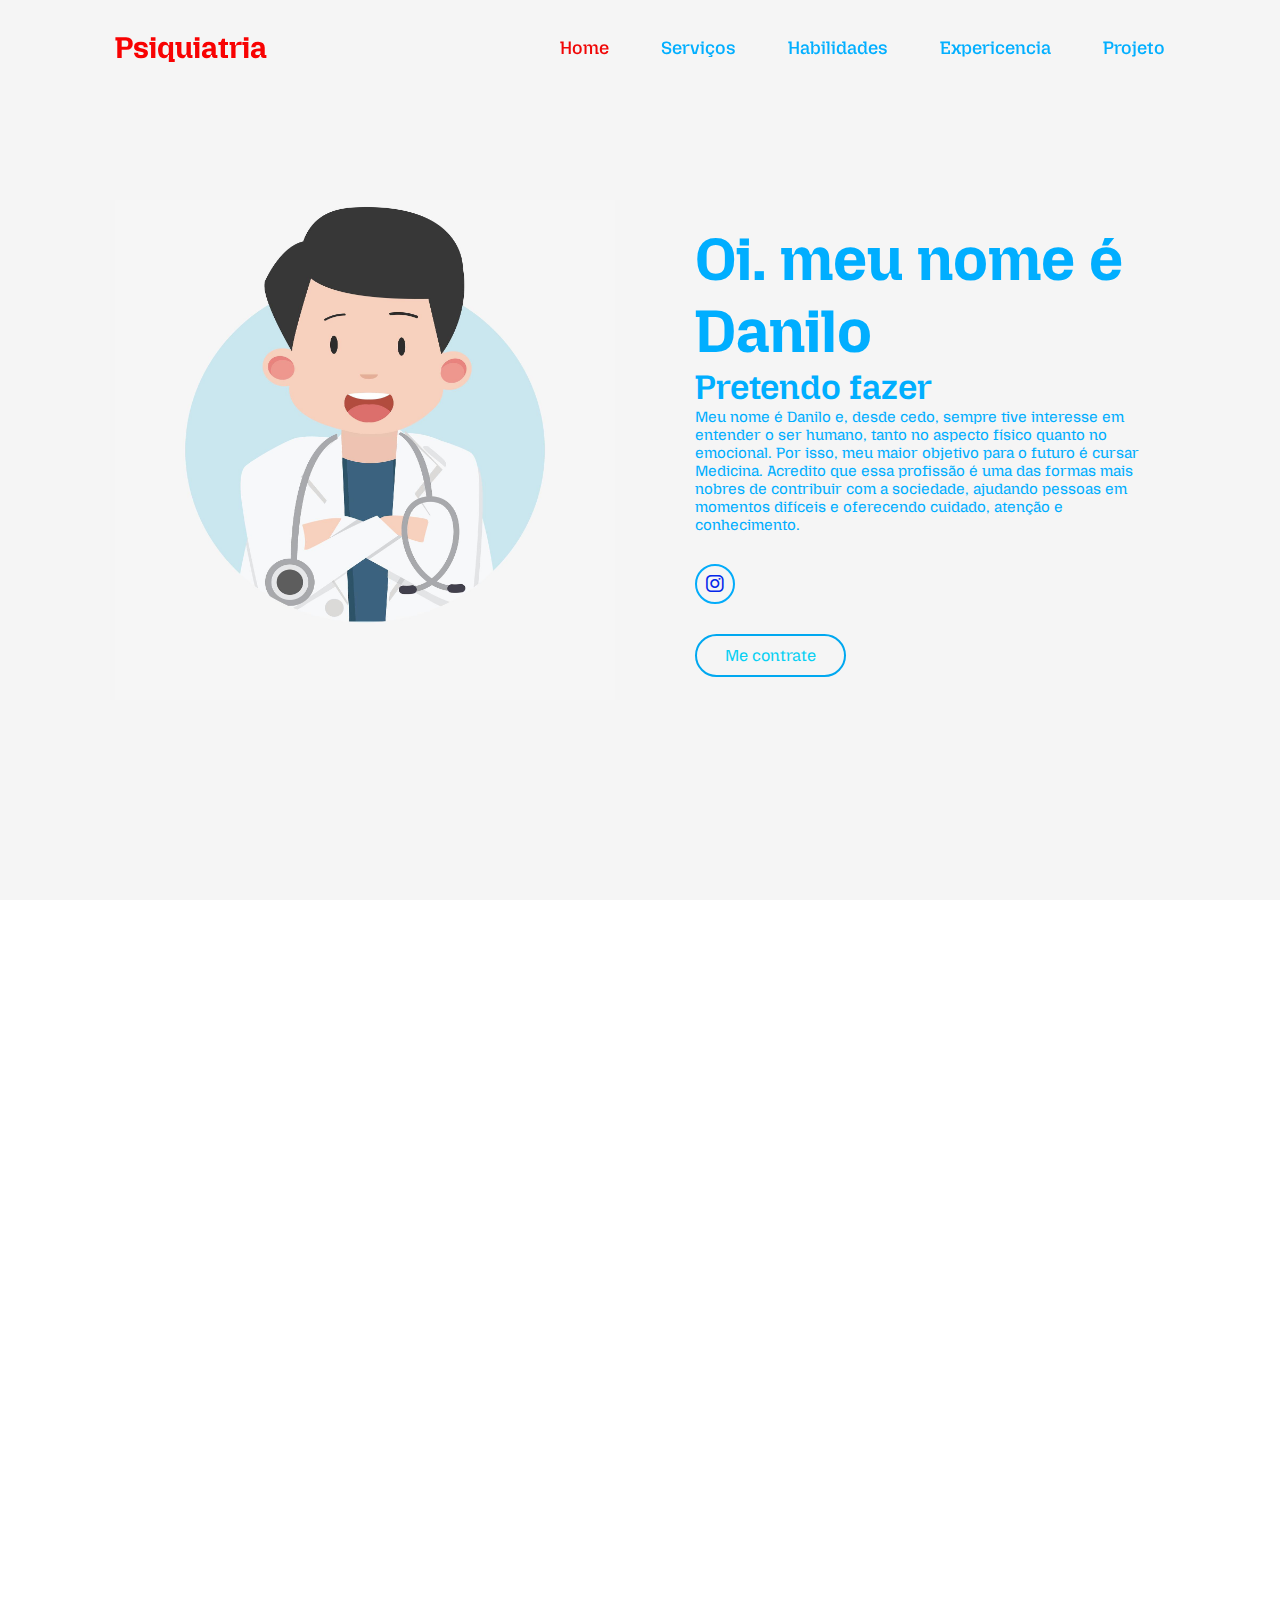
<file: index.html>
<html lang="pt-br">
<head>
    <meta charset="UTF-8">
    <meta name="viewport" content="width=device-width, initial-scale=1.0">
    <title>Portifólio</title>
    <meta name="description" content="Esse é um site de portifólio estudantil">
    <meta name="keywords" content="aluno, tecnologia">
    <meta nome="author" content="Danilo Ibiapina">
    <link rel="stylesheet" href="css/estilo.css">
    <link rel="stylesheet" href="https://cdnjs.cloudflare.com/ajax/libs/font-awesome/6.5.2/css/all.min.css">
</head>
<body>
    <header>
        <a href="#" class="logo">Psiquiatria</a>
        <input type="checkbox" id="menu-toggle" class="menu-toggle">
        <label for="menu-toggle" class="menu-icon">
            <span></span>
            <span></span>
            <span></span>
        </label>
        
        <nav>
            <a href="index.html" class="active">Home</a>
            <a href="serviços.html">Serviços</a>
            <a href="habilidades.html">Habilidades</a>
            
            <a href="experiencia.html">Expericencia</a>
            <a href="Projeto.html">Projeto</a>
        </nav>
    </header>
    <section class="home">
        <div class="home-img">
            <img src="img/doctor-medical-cartoon-design-vector.jpg"alt="um viltromita" class="mark">
        </div>
        <div class="home-content">
            <h1>Oi. meu nome é <span>Danilo</span></h1>
            <h3 class="typing-text">Pretendo fazer<span></span></h3>
            <p>Meu nome é Danilo e, desde cedo, sempre tive interesse em entender o ser humano, tanto no aspecto físico quanto no emocional. Por isso, meu maior objetivo para o futuro é cursar Medicina. Acredito que essa profissão é uma das formas mais nobres de contribuir com a sociedade, ajudando pessoas em momentos difíceis e oferecendo cuidado, atenção e conhecimento.</p> 
            <div class="social-icons">
                <a href="https://www.instagram.com/medicospopulares/"><i class="fa-brands fa-instagram"></i> </a>
            </div>
            <a href="https://br.linkedin.com/" class="btn">Me contrate</a>
        </div>
    </section>
    <section id="serviços" class="blocos">
    </section>
</body>
</html>
</file>
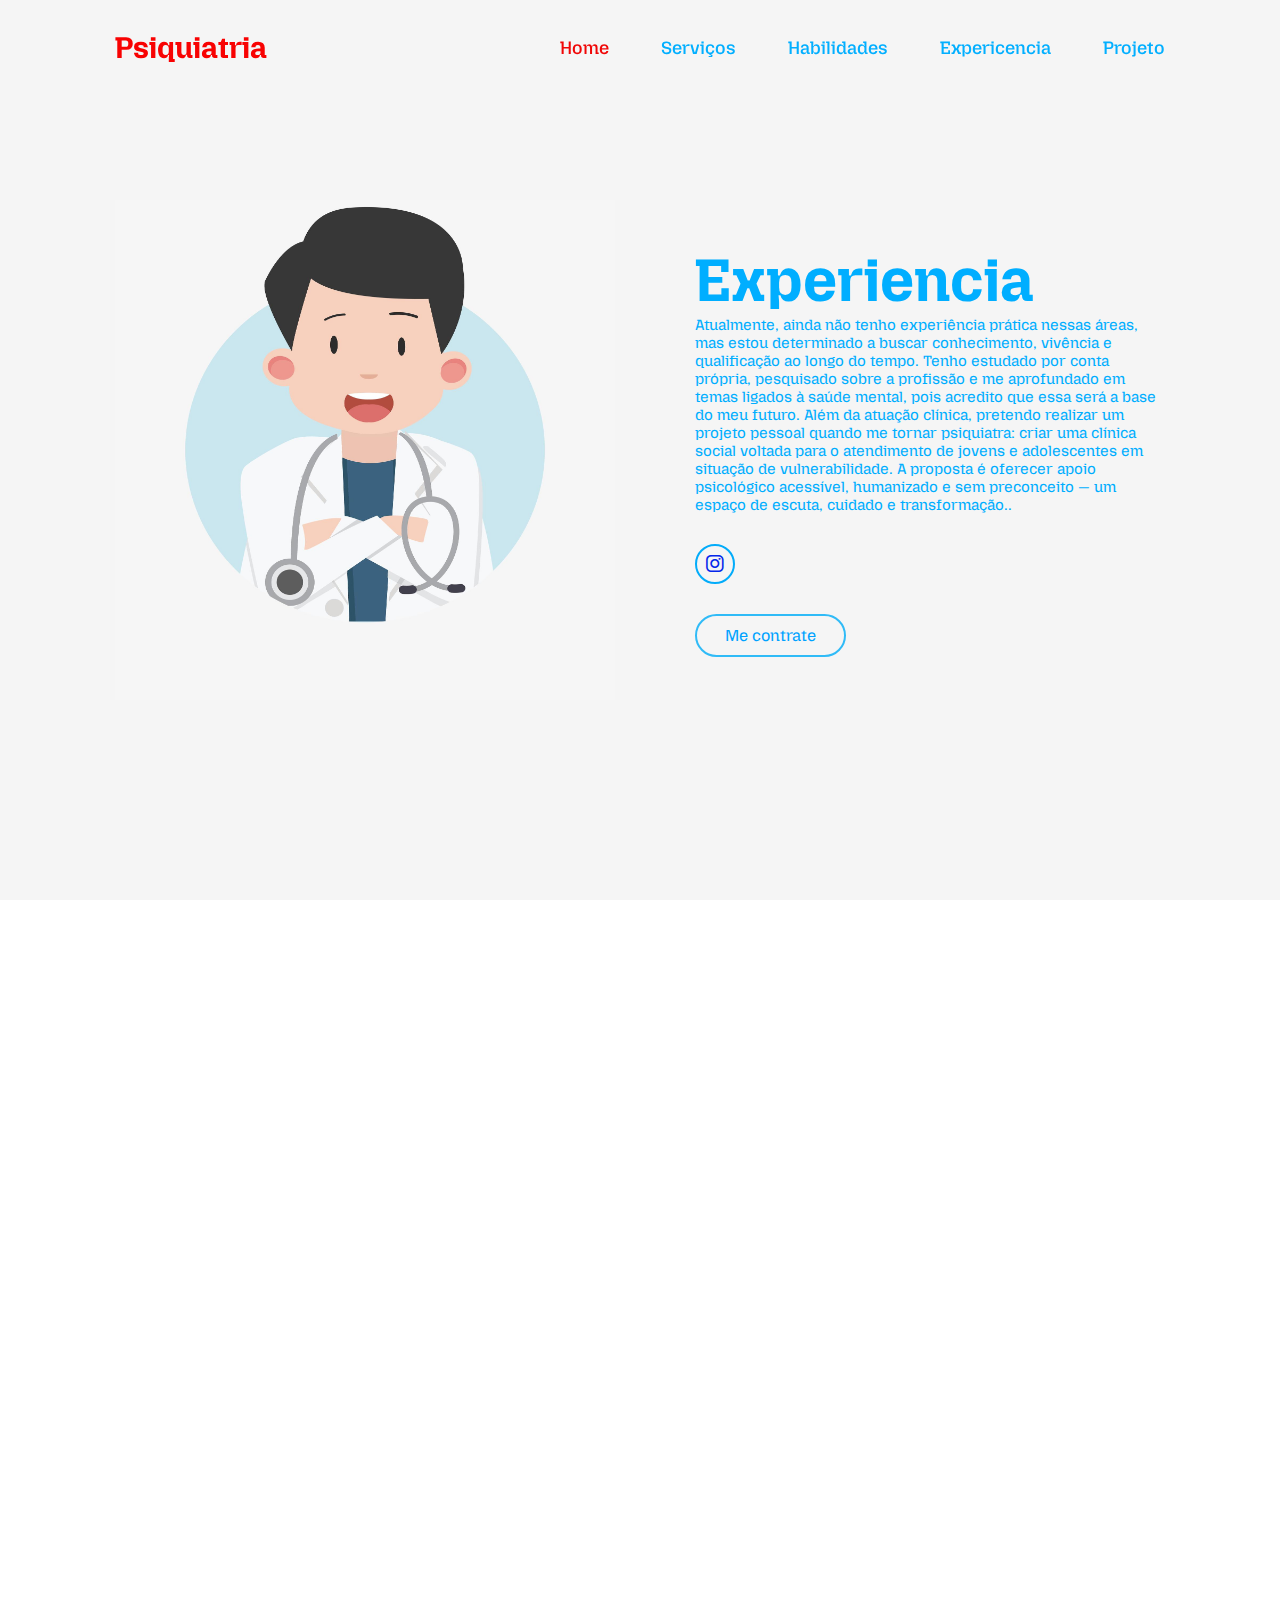
<file: experiencia.html>
<html lang="pt-br">
<head>
    <meta charset="UTF-8">
    <meta name="viewport" content="width=device-width, initial-scale=1.0">
    <title>Portifólio</title>
    <meta name="description" content="Esse é um site de portifólio estudantil">
    <meta name="keywords" content="aluno, tecnologia">
    <meta nome="author" content="Danilo Ibiapina">
    <link rel="stylesheet" href="css/estilo5.css">
    <link rel="stylesheet" href="https://cdnjs.cloudflare.com/ajax/libs/font-awesome/6.5.2/css/all.min.css">
</head>
<body>
    <header>
        <a href="#" class="logo">Psiquiatria</a>
        <input type="checkbox" id="menu-toggle" class="menu-toggle">
        <label for="menu-toggle" class="menu-icon">
            <span></span>
            <span></span>
            <span></span>
        </label>
        
        <nav>
            <a href="index.html" class="active">Home</a>
            <a href="serviços.html">Serviços</a>
            <a href="habilidades.html">Habilidades</a>
            
            <a href="experiencia.html">Expericencia</a>
            <a href="Projeto.html">Projeto</a>
        </nav>
    </header>
    <section class="home">
        <div class="home-img">
            <img src="img/doctor-medical-cartoon-design-vector.jpg"alt="um viltromita" class="mark">
        </div>
        <div class="home-content">
            <h1><span>Experiencia</span></h1>
            <h3 class="typing-text"><span></span></h3>
            <p>Atualmente, ainda não tenho experiência prática nessas áreas, mas estou determinado a buscar conhecimento, vivência e qualificação ao longo do tempo. Tenho estudado por conta própria, pesquisado sobre a profissão e me aprofundado em temas ligados à saúde mental, pois acredito que essa será a base do meu futuro.

Além da atuação clínica, pretendo realizar um projeto pessoal quando me tornar psiquiatra: criar uma clínica social voltada para o atendimento de jovens e adolescentes em situação de vulnerabilidade. A proposta é oferecer apoio psicológico acessível, humanizado e sem preconceito — um espaço de escuta, cuidado e transformação..</p> 
            <div class="social-icons">
                <a href="https://www.instagram.com/medicospopulares/"><i class="fa-brands fa-instagram"></i> </a>
            </div>
            <a href="https://br.linkedin.com/" class="btn">Me contrate</a>
        </div>
    </section>
    <section id="serviços" class="blocos">
    </section>
</body>
</html>
</file>
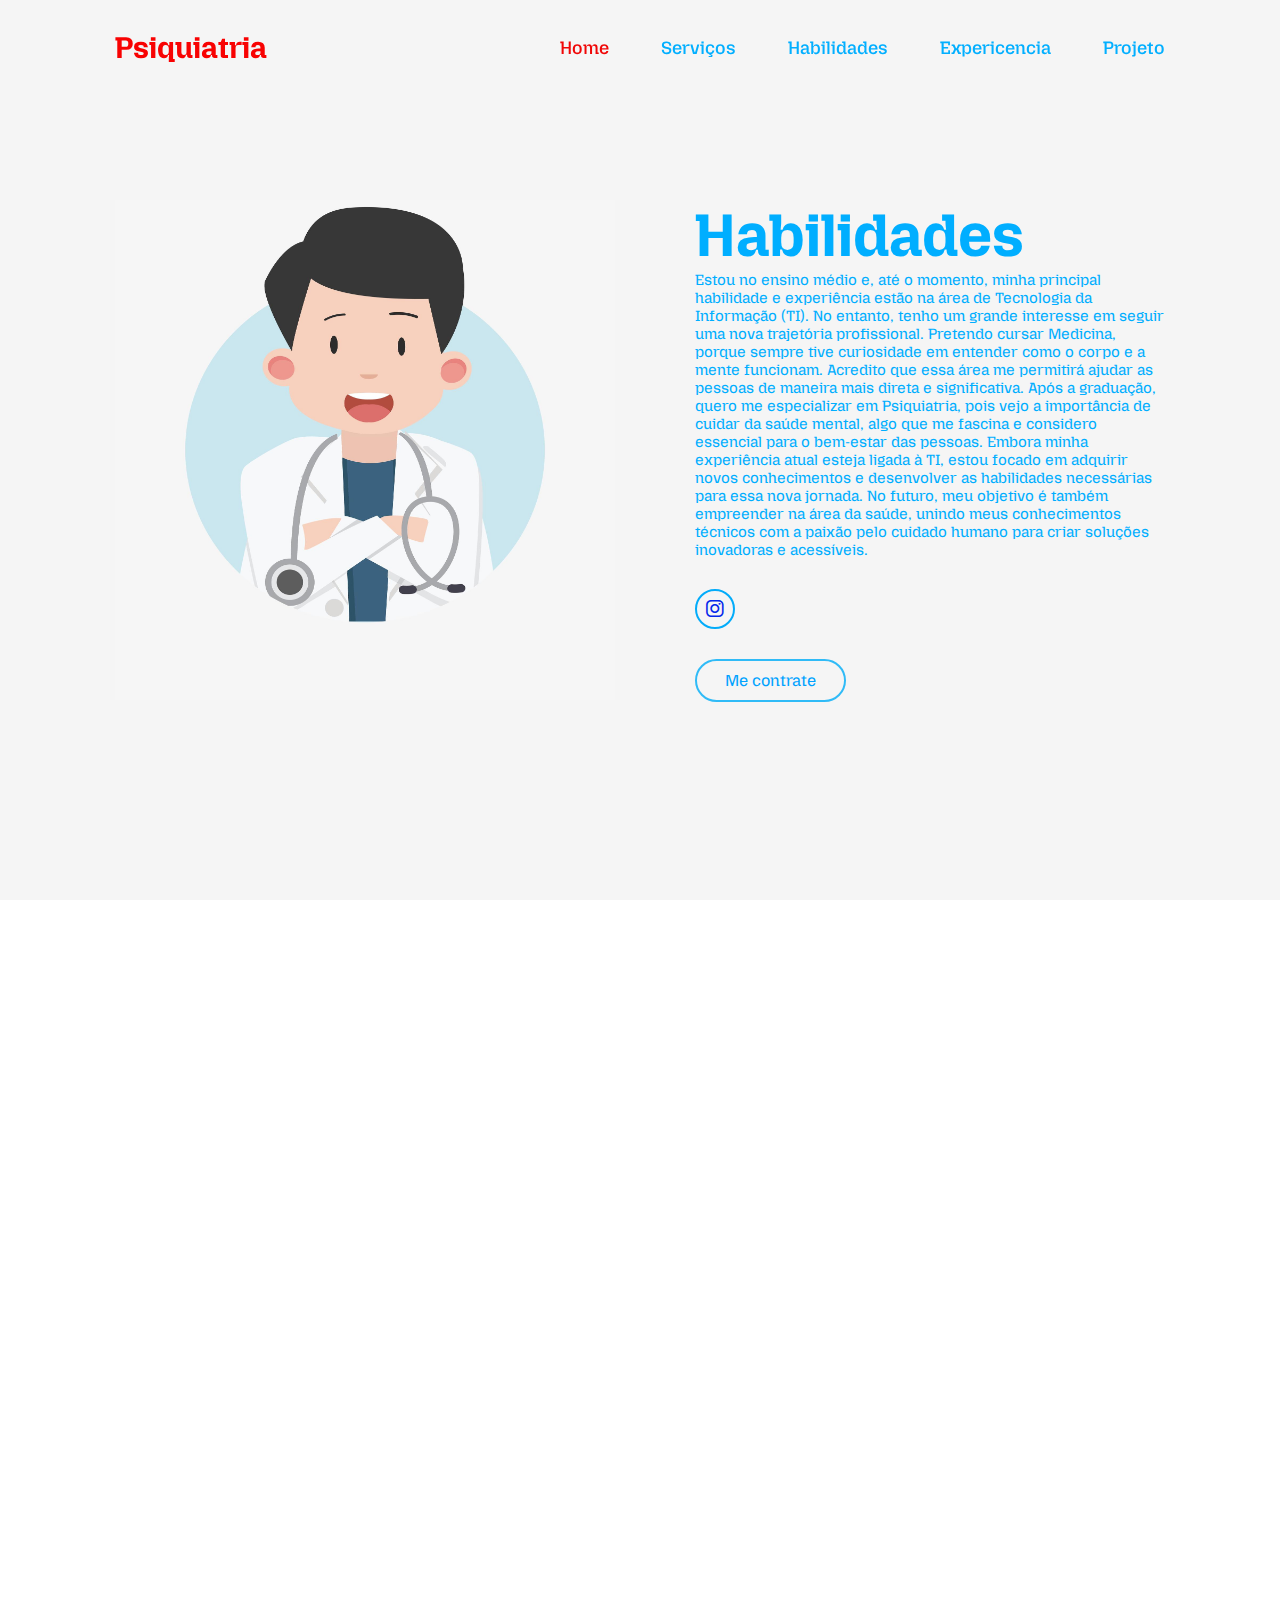
<file: habilidades.html>
<html lang="pt-br">
<head>
    <meta charset="UTF-8">
    <meta name="viewport" content="width=device-width, initial-scale=1.0">
    <title>Portifólio</title>
    <meta name="description" content="Esse é um site de portifólio estudantil">
    <meta name="keywords" content="aluno, tecnologia">
    <meta nome="author" content="Danilo Ibiapina">
    <link rel="stylesheet" href="css/estilo3.css">
    <link rel="stylesheet" href="https://cdnjs.cloudflare.com/ajax/libs/font-awesome/6.5.2/css/all.min.css">
</head>
<body>
    <header>
        <a href="#" class="logo">Psiquiatria</a>
        <input type="checkbox" id="menu-toggle" class="menu-toggle">
        <label for="menu-toggle" class="menu-icon">
            <span></span>
            <span></span>
            <span></span>
        </label>
        
        <nav>
            <a href="index.html" class="active">Home</a>
            <a href="serviços.html">Serviços</a>
            <a href="habilidades.html">Habilidades</a>
            
            <a href="experiencia.html">Expericencia</a>
            <a href="Projeto.html">Projeto</a>
        </nav>
    </header>
    <section class="home">
        <div class="home-img">
            <img src="img/doctor-medical-cartoon-design-vector.jpg"alt="um viltromita" class="mark">
        </div>
        <div class="home-content">
            <h1><span>Habilidades</span></h1>
            <h3 class="typing-text"><span></span></h3>
            <p>Estou no ensino médio e, até o momento, minha principal habilidade e experiência estão na área de Tecnologia da Informação (TI). No entanto, tenho um grande interesse em seguir uma nova trajetória profissional.

Pretendo cursar Medicina, porque sempre tive curiosidade em entender como o corpo e a mente funcionam. Acredito que essa área me permitirá ajudar as pessoas de maneira mais direta e significativa.

Após a graduação, quero me especializar em Psiquiatria, pois vejo a importância de cuidar da saúde mental, algo que me fascina e considero essencial para o bem-estar das pessoas.

Embora minha experiência atual esteja ligada à TI, estou focado em adquirir novos conhecimentos e desenvolver as habilidades necessárias para essa nova jornada. No futuro, meu objetivo é também empreender na área da saúde, unindo meus conhecimentos técnicos com a paixão pelo cuidado humano para criar soluções inovadoras e acessíveis.<p> 
            <div class="social-icons">
                <a href="https://www.instagram.com/medicospopulares/"><i class="fa-brands fa-instagram"></i> </a>
            </div>
            <a href="https://br.linkedin.com/" class="btn">Me contrate</a>
        </div>
    </section>
    <section id="serviços" class="blocos">
    </section>
</body>
</html>
</file>
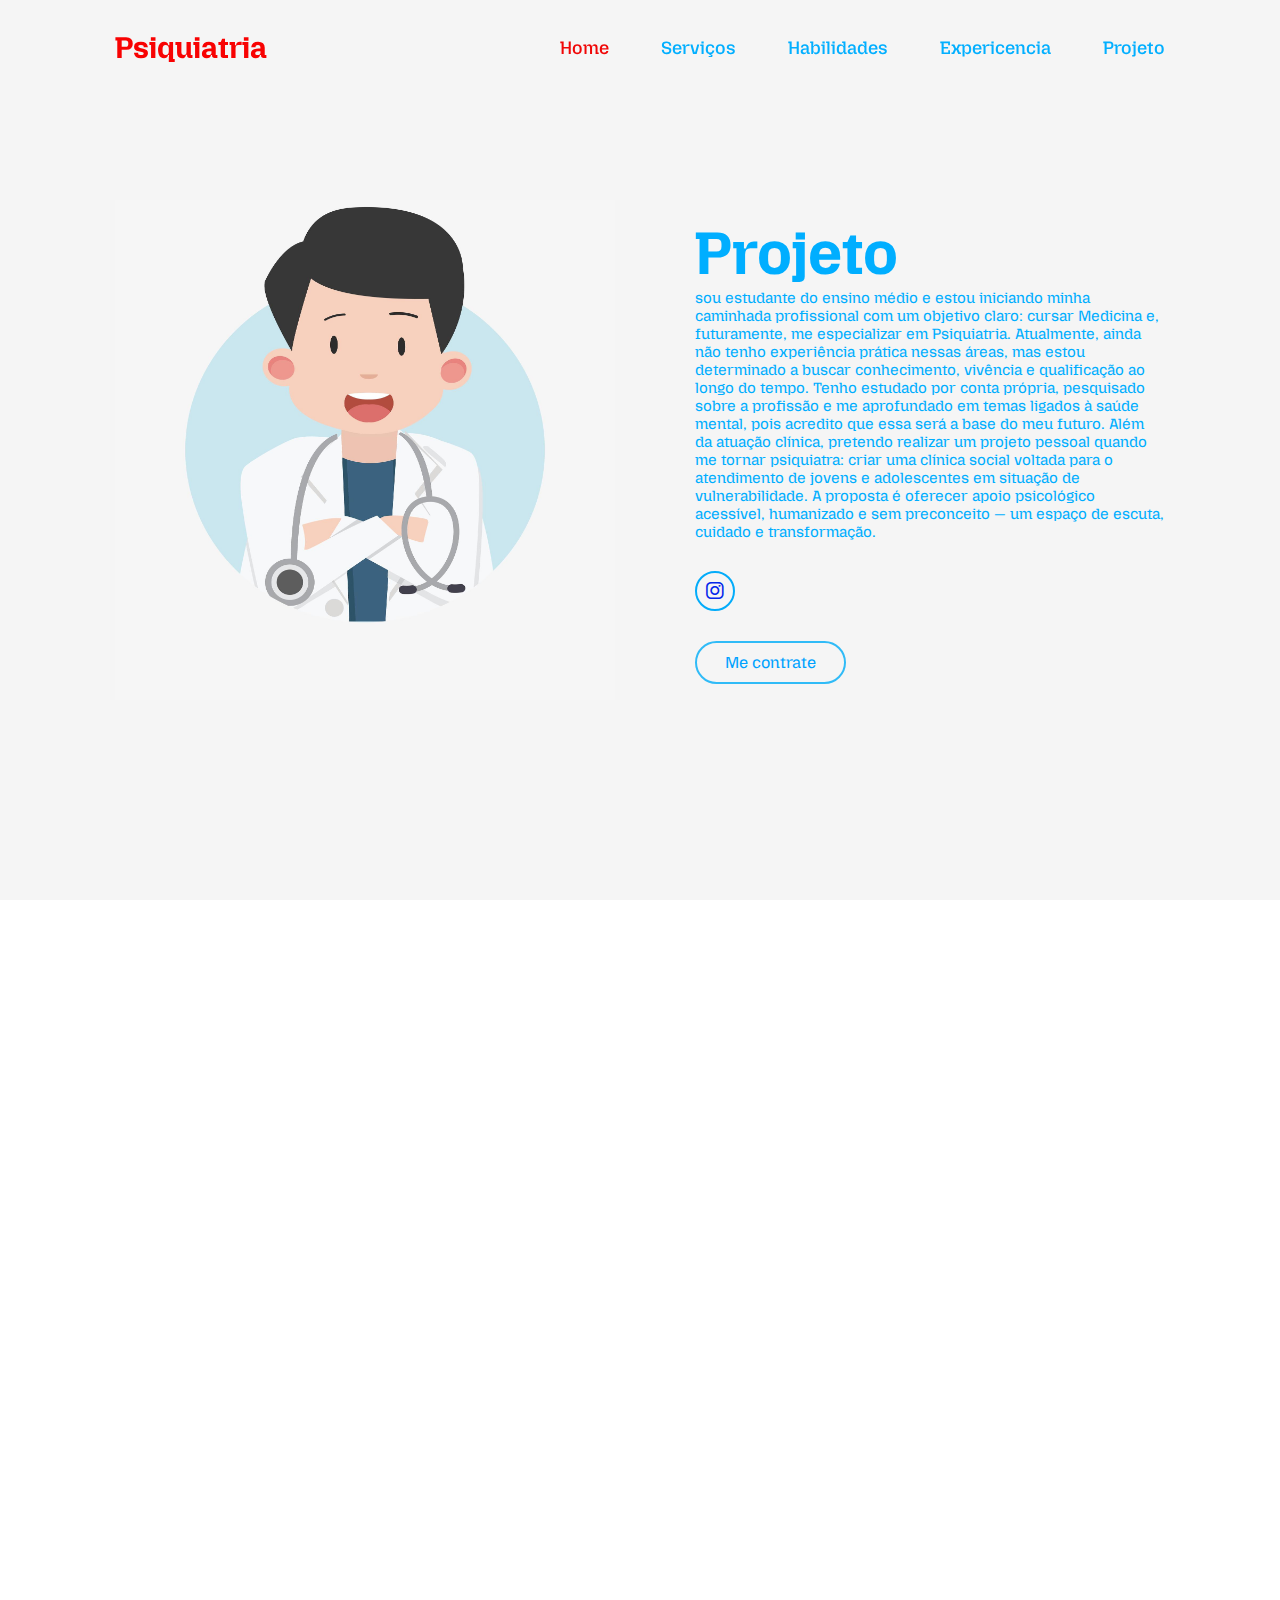
<file: Projeto.html>
<html lang="pt-br">
<head>
    <meta charset="UTF-8">
    <meta name="viewport" content="width=device-width, initial-scale=1.0">
    <title>Portifólio</title>
    <meta name="description" content="Esse é um site de portifólio estudantil">
    <meta name="keywords" content="aluno, tecnologia">
    <meta nome="author" content="Danilo Ibiapina">
    <link rel="stylesheet" href="css/estilo4.css">
    <link rel="stylesheet" href="https://cdnjs.cloudflare.com/ajax/libs/font-awesome/6.5.2/css/all.min.css">
</head>
<body>
    <header>
        <a href="#" class="logo">Psiquiatria</a>
        <input type="checkbox" id="menu-toggle" class="menu-toggle">
        <label for="menu-toggle" class="menu-icon">
            <span></span>
            <span></span>
            <span></span>
        </label>
        
        <nav>
            <a href="index.html" class="active">Home</a>
            <a href="serviços.html">Serviços</a>
            <a href="habilidades.html">Habilidades</a>
            
            <a href="experiencia.html">Expericencia</a>
            <a href="Projeto.html">Projeto</a>
        </nav>
    </header>
    <section class="home">
        <div class="home-img">
            <img src="img/doctor-medical-cartoon-design-vector.jpg"alt="um viltromita" class="mark">
        </div>
        <div class="home-content">
            <h1><span>Projeto</span></h1>
            <h3 class="typing-text"><span></span></h3>
            <p>sou estudante do ensino médio e estou iniciando minha caminhada profissional com um objetivo claro: cursar Medicina e, futuramente, me especializar em Psiquiatria.

Atualmente, ainda não tenho experiência prática nessas áreas, mas estou determinado a buscar conhecimento, vivência e qualificação ao longo do tempo. Tenho estudado por conta própria, pesquisado sobre a profissão e me aprofundado em temas ligados à saúde mental, pois acredito que essa será a base do meu futuro.

Além da atuação clínica, pretendo realizar um projeto pessoal quando me tornar psiquiatra: criar uma clínica social voltada para o atendimento de jovens e adolescentes em situação de vulnerabilidade. A proposta é oferecer apoio psicológico acessível, humanizado e sem preconceito — um espaço de escuta, cuidado e transformação.</p> 
            <div class="social-icons">
                <a href="https://www.instagram.com/medicospopulares/"><i class="fa-brands fa-instagram"></i> </a>
            </div>
            <a href="https://br.linkedin.com/" class="btn">Me contrate</a>
        </div>
    </section>
    <section id="serviços" class="blocos">
    </section>
</body>
</html>
</file>
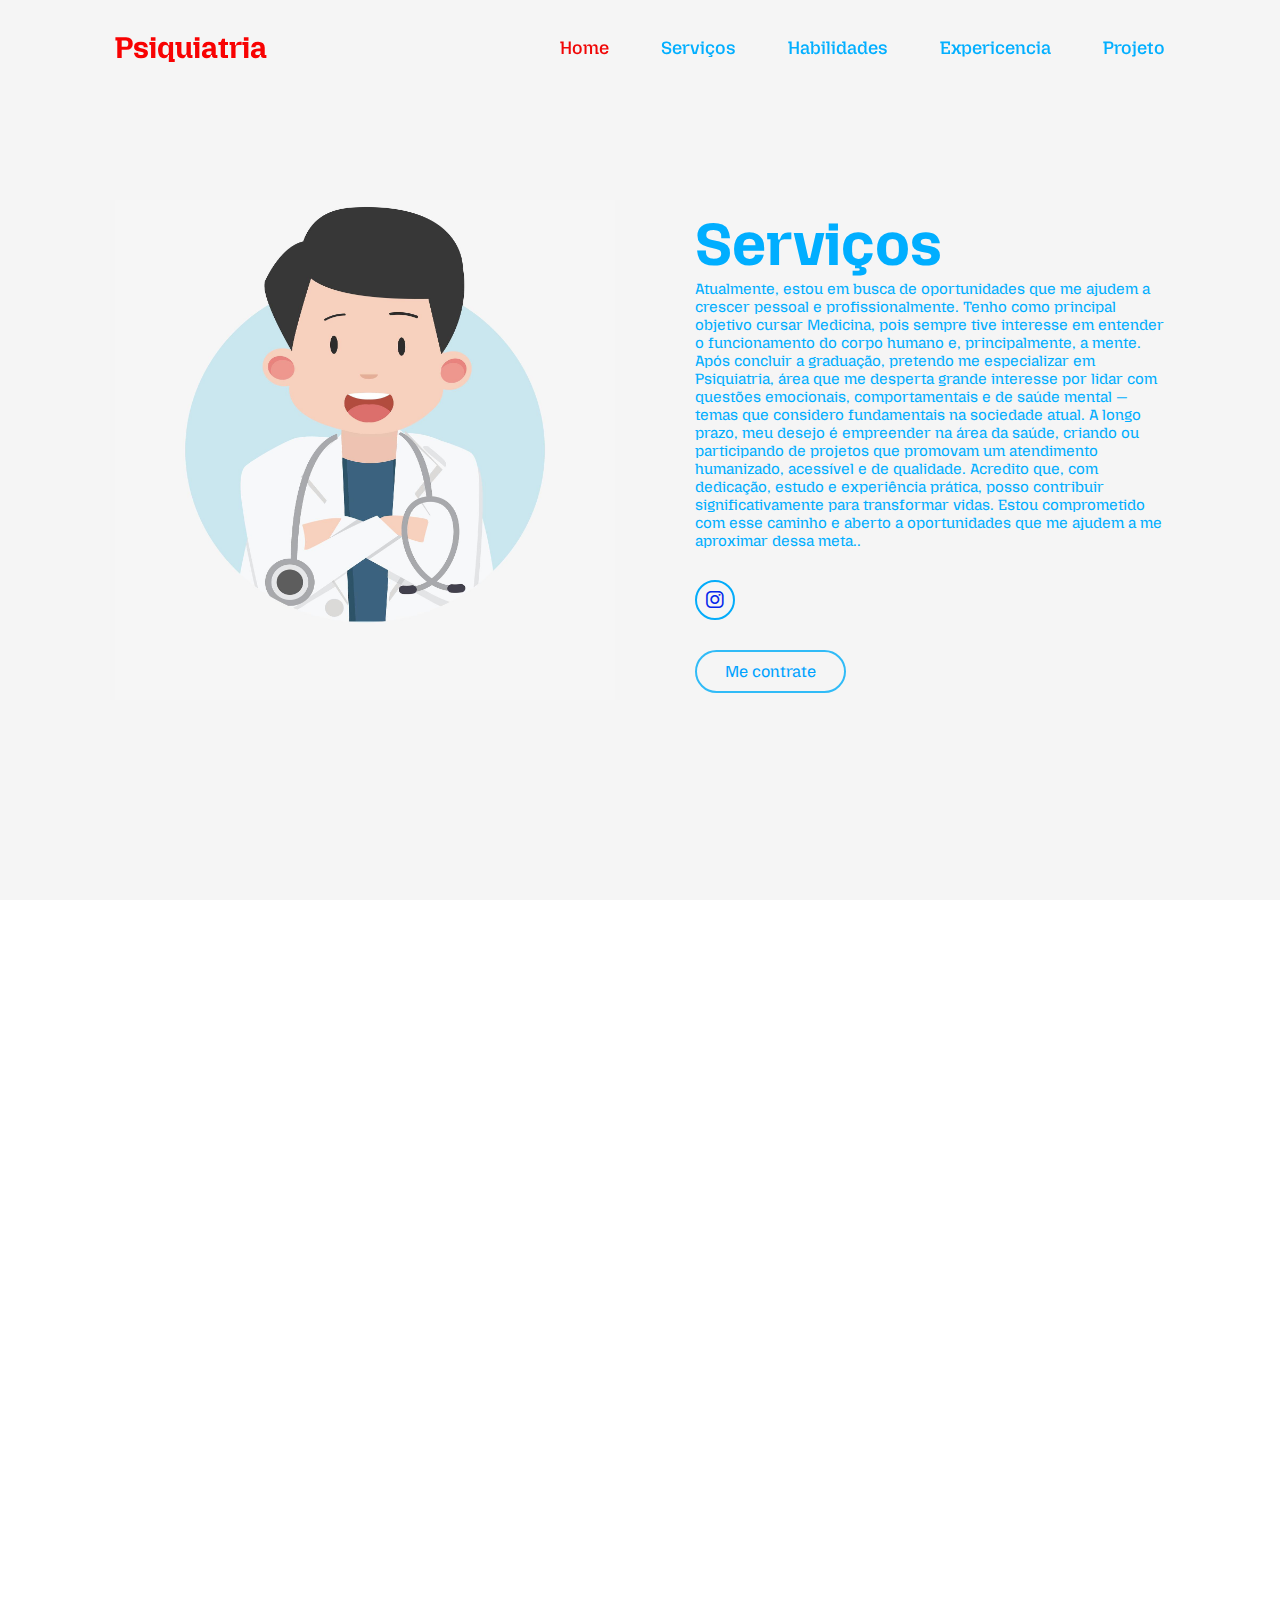
<file: serviços.html>
<html lang="pt-br">
<head>
    <meta charset="UTF-8">
    <meta name="viewport" content="width=device-width, initial-scale=1.0">
    <title>Portifólio</title>
    <meta name="description" content="Esse é um site de portifólio estudantil">
    <meta name="keywords" content="aluno, tecnologia">
    <meta nome="author" content="Danilo Ibiapina">
    <link rel="stylesheet" href="css/estilo2.css">
    <link rel="stylesheet" href="https://cdnjs.cloudflare.com/ajax/libs/font-awesome/6.5.2/css/all.min.css">
</head>
<body>
    <header>
        <a href="#" class="logo">Psiquiatria</a>
        <input type="checkbox" id="menu-toggle" class="menu-toggle">
        <label for="menu-toggle" class="menu-icon">
            <span></span>
            <span></span>
            <span></span>
        </label>
        
        <nav>
            <a href="index.html" class="active">Home</a>
            <a href="serviços.html">Serviços</a>
            <a href="habilidades.html">Habilidades</a>
            
            <a href="experiencia.html">Expericencia</a>
            <a href="Projeto.html">Projeto</a>
        </nav>
    </header>
    <section class="home">
        <div class="home-img">
            <img src="img/doctor-medical-cartoon-design-vector.jpg"alt="um viltromita" class="mark">
        </div>
        <div class="home-content">
            <h1><span>Serviços</span></h1>
            <h3 class="typing-text"><span></span></h3>
            <p>Atualmente, estou em busca de oportunidades que me ajudem a crescer pessoal e profissionalmente. Tenho como principal objetivo cursar Medicina, pois sempre tive interesse em entender o funcionamento do corpo humano e, principalmente, a mente.

Após concluir a graduação, pretendo me especializar em Psiquiatria, área que me desperta grande interesse por lidar com questões emocionais, comportamentais e de saúde mental — temas que considero fundamentais na sociedade atual.

A longo prazo, meu desejo é empreender na área da saúde, criando ou participando de projetos que promovam um atendimento humanizado, acessível e de qualidade. Acredito que, com dedicação, estudo e experiência prática, posso contribuir significativamente para transformar vidas.

Estou comprometido com esse caminho e aberto a oportunidades que me ajudem a me aproximar dessa meta..</p> 
            <div class="social-icons">
                <a href="https://www.instagram.com/medicospopulares/"><i class="fa-brands fa-instagram"></i> </a>
            </div>
            <a href="https://br.linkedin.com/" class="btn">Me contrate</a>
        </div>
    </section>
    <section id="serviços" class="blocos">
    </section>
</body>
</html>
</file>
<file: css/estilo.css>
@import url('https://fonts.googleapis.com/css2?family=Mozilla+Headline:wght@200..700&display=swap');
*{
    margin: 0;
    padding:0;
    box-sizing: border-box;
    text-decoration: none;
    border: none;
    outline: none;
    font-family: "Mozilla Headline", sans-serif;

}
html{
    font-size: 62.5%;
    scroll-padding-top: 80px;
}
body{
    width: 100%;
    height: 100vh;
    overflow-x: hidden;
    background-color: rgb(255, 255, 255);
    color:rgb(0, 174, 255)
}
header{
    margin-top: 20px;
    position: fixed;
    top: 0;
    left: 0;
    width: 100%;
    padding: 1rem 9%;
    background-color: transparent;
    display: flex;
    justify-content: space-between;
    align-items: center;
    z-index: 100;
}
.logo{
    font-size: 3rem;
    color: rgb(248, 2, 2);
    font-weight: 800    ;
    cursor: pointer;
    transition: 0.5s ease;
}
.logo:hover{
    transform: scale(1.1);
}
nav a{
    font-size: 1.8rem;
    color: rgb(2, 175, 255);
    margin-left: 4rem;
}
nav a{
    margin-left: 5rem;
    font-weight: 500;
    transition: 0.3s ease;
}
nav a:hover,
nav a.active{
    color:rgb(240, 7, 7);
    border-bottom: 3px transparent #cc0505;
}
section{
    min-height: 100vh;
    padding: 5rem 9% 5rem;
}
.home{
    display:flex;
    justify-content: center;
    align-items: center;
    gap: 8rem;
    background-color: rgb(245, 245, 245);
}
.home-content h1{
    font-size: 6rem;
}
home-img{
    width: 32vh;
    position: relative;
    cursor: pointer;
    transition: 0.3s ease;
}
.mark {
    width: 400px;
    height: 600px;
}


.home-img img:hover{
    transform: scale(1.1);
}   
.social-icons a{
   display: inline-flex;
   justify-content: center;
   align-items: center;
   width: 4rem;
   height: 4rem;
   background-color: transparent;
   font-size: 2rem;
   border: 0.2rem solid rgb(3, 172, 250);
   border-radius: 50%;
   color:rgb(4, 39, 235);
   margin: 3rem 1.5rem 3rem 0;
   transition: 0.3s ease;
}
.social-icons a:hover{
    color:rgb(235, 4, 4);
    background-color: rgb(255, 255, 255);
    transform: scale(1.3);
    box-shadow: 0 0 25px rgb(0, 212, 240);
}
.btn{
    display: inline-block;
    padding: 1rem 2.8rem;
    background-color: transparent;
    border-radius: 4rem;
    border: 2px solid rgb(0, 168, 240);
    font-size: 1.6rem;
    color:rgb(9, 208, 243);
    transition: 0.3;
    cursor: pointer;
}
.btn:hover{
    transform: scale3d(1.03);
    background-color: rgb(127, 215, 241);
    color:rgb(0, 140, 255);
    box-shadow: #008cff;
}
.typing-text{
    font-size: 34px;
    font-weight: 600;
    min-width: 280px;
}
.typing-text span{
    position: relative;
}
.typing-text span::before{
    content: "";
     color: rgb(0, 238, 255);
      animation: words 20s infinite;
}
.typing-text span::after{
    content: "";
     background-color: transparent;
      position: absolute;
       width: calc(100% + 8px);
        height: 100%;
         border-left: 3px solid transparent(20, 0, 53);
          animation: cursor 0.6s infinite;
}
@keyframes cursor{
    to{
        border-left: 3px transparent(248, 248, 248);
    }
}
@keyframes words{
    100%, 20%{
        content: " Faculdade de Medicina";
    }
    100%, 40%{
        content: " Especialização em Psiquiatria";
    }
    100%, 60%{
        content: " Empreendedorismo";
    }
}
.mark{
    width: 500px;
    height: 500px;
}
@media(max-width:993px){
    nav{
        position:absolute;
        display:none;
        top:0;
        right: 0;
        border-left: 3px solid rgb(255, 255, 255);
        border-bottom: 3px white;
        padding: 3rem;
        background-color: rgb(7, 245, 245);
        border-top: 0.1rem;
    
    }

    nav.active{
    display: block;
    }
    nav a{
    display:block;
    font-size: 2rem;
    margin: 3rem 0;
    }   
    nav a:hover,
    nav.active{
        padding: 1rem;
        border-radius: 0.5rem;
        border-bottom: 0.5rem solid black;
    }
}
    @media (max-width: 100px){
        .home{
            gap:4rem;
        }
    }
    @media(max-width: 1000px){
        .home{
            gap:4rem;
        }
    }
    @media (max-width: 995px){
        .home{
            flex-direction: column;
            margin: 5rem 4rem;
        }
        .home .home-content h3{
            font-size: 2.5rem;
        }
    
        .home-img img{
            width: 722vw;
            margin-top: 4rem;
        }
    }
    .menu-toggle{
        display: none;
    }
    .menu-icon{
        display: none;
        flex-direction: column;
        justify-content: space-between;
        width: 30px;
        height: 22px;
        cursor: pointer;
        z-index: 101;
    }
    .menu-icon span{
        display:block;
        height: 4px;
        background-color: rgb(255, 238, 0);
        border-radius: 2px;
    }
    @media(max-width: 995px){
        .menu-icon{
            display: flex;
        }
    }
    #menu-toggle:checked ~ nav{
        display: block;
    }
.blocos h3{
    font-size: 3rem;
    margin-bottom: 2rem;
    border-left: 5px solid;
    padding-left: 1.5rem;
    color: yellow;
}
.blocos p{
    font-size: 1.8rem;
    line-height: 1.7;
    color: yellow;
}
p{
    font-size: 15px;
}
</file>
<file: css/estilo5.css>
@import url('https://fonts.googleapis.com/css2?family=Mozilla+Headline:wght@200..700&display=swap');
*{
    margin: 0;
    padding:0;
    box-sizing: border-box;
    text-decoration: none;
    border: none;
    outline: none;
    font-family: "Mozilla Headline", sans-serif;

}
html{
    font-size: 62.5%;
    scroll-padding-top: 80px;
}
body{
    width: 100%;
    height: 100vh;
    overflow-x: hidden;
    background-color: rgb(255, 255, 255);
    color:rgb(0, 174, 255)
}
header{
    margin-top: 20px;
    position: fixed;
    top: 0;
    left: 0;
    width: 100%;
    padding: 1rem 9%;
    background-color: transparent;
    display: flex;
    justify-content: space-between;
    align-items: center;
    z-index: 100;
}
.logo{
    font-size: 3rem;
    color: rgb(248, 2, 2);
    font-weight: 800    ;
    cursor: pointer;
    transition: 0.5s ease;
}
.logo:hover{
    transform: scale(1.1);
}
nav a{
    font-size: 1.8rem;
    color: rgb(2, 175, 255);
    margin-left: 4rem;
}
nav a{
    margin-left: 5rem;
    font-weight: 500;
    transition: 0.3s ease;
}
nav a:hover,
nav a.active{
    color:rgb(240, 7, 7);
    border-bottom: 3px transparent #cc0505;
}
section{
    min-height: 100vh;
    padding: 5rem 9% 5rem;
}
.home{
    display:flex;
    justify-content: center;
    align-items: center;
    gap: 8rem;
    background-color: rgb(245, 245, 245);
}
.home-content h1{
    font-size: 6rem;
}
home-img{
    width: 32vh;
    position: relative;
    cursor: pointer;
    transition: 0.3s ease;
}
.mark {
    width: 400px;
    height: 600px;
}


.home-img img:hover{
    transform: scale(1.1);
}   
.social-icons a{
   display: inline-flex;
   justify-content: center;
   align-items: center;
   width: 4rem;
   height: 4rem;
   background-color: transparent;
   font-size: 2rem;
   border: 0.2rem solid rgb(3, 172, 250);
   border-radius: 50%;
   color:rgb(4, 39, 235);
   margin: 3rem 1.5rem 3rem 0;
   transition: 0.3s ease;
}
.social-icons a:hover{
    color:rgb(255, 0, 0);
    background-color: rgb(255, 255, 255);
    transform: scale(1.3);
    box-shadow: 0 0 25px rgb(0, 212, 240);
}
.btn{
    display: inline-block;
    padding: 1rem 2.8rem;
    background-color: transparent;
    border-radius: 4rem;
    border: 2px solid rgb(48, 187, 247);
    font-size: 1.6rem;
    color:rgb(0, 162, 255);
    transition: 0.3;
    cursor: pointer;
}
.btn:hover{
    transform: scale3d(1.03);
    background-color: rgb(160, 238, 243);
    color:rgb(0, 140, 255);
    box-shadow: #008cff;
}
.typing-text span::before{
    content: "";
     color: rgb(0, 238, 255);
      animation: words 20s infinite;
}
.typing-text{
    font-size: 34px;
    font-weight: 600;
    min-width: 280px;
}
.typing-text span{
    position: relative;
}
.typing-text span::after{
    content: "";
     background-color: transparent;
      position: absolute;
       width: calc(100% + 8px);
        height: 100%;
         border-left: 3px solid transparent(20, 0, 53);
          animation: cursor 0.6s infinite;
}
.mark{
    width: 500px;
    height: 500px;
}
@media(max-width:993px){
    nav{
        position:absolute;
        display:none;
        top:0;
        right: 0;
        border-left: 3px solid rgb(255, 255, 255);
        border-bottom: 3px white;
        padding: 3rem;
        background-color: rgb(7, 245, 245);
        border-top: 0.1rem;
    
    }

    nav.active{
    display: block;
    }
    nav a{
    display:block;
    font-size: 2rem;
    margin: 3rem 0;
    }   
    nav a:hover,
    nav.active{
        padding: 1rem;
        border-radius: 0.5rem;
        border-bottom: 0.5rem solid black;
    }
}
    @media (max-width: 100px){
        .home{
            gap:4rem;
        }
    }
    @media(max-width: 1000px){
        .home{
            gap:4rem;
        }
    }
    @media (max-width: 995px){
        .home{
            flex-direction: column;
            margin: 5rem 4rem;
        }
        .home .home-content h3{
            font-size: 2.5rem;
        }
    
        .home-img img{
            width: 722vw;
            margin-top: 4rem;
        }
    }
    .menu-toggle{
        display: none;
    }
    .menu-icon{
        display: none;
        flex-direction: column;
        justify-content: space-between;
        width: 30px;
        height: 22px;
        cursor: pointer;
        z-index: 101;
    }
    .menu-icon span{
        display:block;
        height: 4px;
        background-color: rgb(255, 238, 0);
        border-radius: 2px;
    }
    @media(max-width: 995px){
        .menu-icon{
            display: flex;
        }
    }
    #menu-toggle:checked ~ nav{
        display: block;
    }
.blocos h3{
    font-size: 3rem;
    margin-bottom: 2rem;
    border-left: 5px solid;
    padding-left: 1.5rem;
    color: yellow;
}
.blocos p{
    font-size: 1.8rem;
    line-height: 1.7;
    color: yellow;
}
p{
    font-size: 15px;
}
</file>
<file: css/estilo3.css>
@import url('https://fonts.googleapis.com/css2?family=Mozilla+Headline:wght@200..700&display=swap');
*{
    margin: 0;
    padding:0;
    box-sizing: border-box;
    text-decoration: none;
    border: none;
    outline: none;
    font-family: "Mozilla Headline", sans-serif;

}
html{
    font-size: 62.5%;
    scroll-padding-top: 80px;
}
body{
    width: 100%;
    height: 100vh;
    overflow-x: hidden;
    background-color: rgb(255, 255, 255);
    color:rgb(0, 174, 255)
}
header{
    margin-top: 20px;
    position: fixed;
    top: 0;
    left: 0;
    width: 100%;
    padding: 1rem 9%;
    background-color: transparent;
    display: flex;
    justify-content: space-between;
    align-items: center;
    z-index: 100;
}
.logo{
    font-size: 3rem;
    color: rgb(248, 2, 2);
    font-weight: 800    ;
    cursor: pointer;
    transition: 0.5s ease;
}
.logo:hover{
    transform: scale(1.1);
}
nav a{
    font-size: 1.8rem;
    color: rgb(2, 175, 255);
    margin-left: 4rem;
}
nav a{
    margin-left: 5rem;
    font-weight: 500;
    transition: 0.3s ease;
}
nav a:hover,
nav a.active{
    color:rgb(240, 7, 7);
    border-bottom: 3px transparent #cc0505;
}
section{
    min-height: 100vh;
    padding: 5rem 9% 5rem;
}
.home{
    display:flex;
    justify-content: center;
    align-items: center;
    gap: 8rem;
    background-color: rgb(245, 245, 245);
}
.home-content h1{
    font-size: 6rem;
}
home-img{
    width: 32vh;
    position: relative;
    cursor: pointer;
    transition: 0.3s ease;
}
.mark {
    width: 400px;
    height: 600px;
}


.home-img img:hover{
    transform: scale(1.1);
}   
.social-icons a{
   display: inline-flex;
   justify-content: center;
   align-items: center;
   width: 4rem;
   height: 4rem;
   background-color: transparent;
   font-size: 2rem;
   border: 0.2rem solid rgb(3, 172, 250);
   border-radius: 50%;
   color:rgb(4, 39, 235);
   margin: 3rem 1.5rem 3rem 0;
   transition: 0.3s ease;
}
.social-icons a:hover{
    color:rgb(255, 0, 0);
    background-color: rgb(255, 255, 255);
    transform: scale(1.3);
    box-shadow: 0 0 25px rgb(0, 212, 240);
}
.btn{
    display: inline-block;
    padding: 1rem 2.8rem;
    background-color: transparent;
    border-radius: 4rem;
    border: 2px solid rgb(48, 187, 247);
    font-size: 1.6rem;
    color:rgb(0, 162, 255);
    transition: 0.3;
    cursor: pointer;
}
.btn:hover{
    transform: scale3d(1.03);
    background-color: rgb(160, 238, 243);
    color:rgb(0, 140, 255);
    box-shadow: #008cff;
}
.typing-text span::before{
    content: "";
     color: rgb(0, 238, 255);
      animation: words 20s infinite;
}
.typing-text{
    font-size: 34px;
    font-weight: 600;
    min-width: 280px;
}
.typing-text span{
    position: relative;
}
.typing-text span::after{
    content: "";
     background-color: transparent;
      position: absolute;
       width: calc(100% + 8px);
        height: 100%;
         border-left: 3px solid transparent(20, 0, 53);
          animation: cursor 0.6s infinite;
}
.mark{
    width: 500px;
    height: 500px;
}
@media(max-width:993px){
    nav{
        position:absolute;
        display:none;
        top:0;
        right: 0;
        border-left: 3px solid rgb(255, 255, 255);
        border-bottom: 3px white;
        padding: 3rem;
        background-color: rgb(7, 245, 245);
        border-top: 0.1rem;
    
    }

    nav.active{
    display: block;
    }
    nav a{
    display:block;
    font-size: 2rem;
    margin: 3rem 0;
    }   
    nav a:hover,
    nav.active{
        padding: 1rem;
        border-radius: 0.5rem;
        border-bottom: 0.5rem solid black;
    }
}
    @media (max-width: 100px){
        .home{
            gap:4rem;
        }
    }
    @media(max-width: 1000px){
        .home{
            gap:4rem;
        }
    }
    @media (max-width: 995px){
        .home{
            flex-direction: column;
            margin: 5rem 4rem;
        }
        .home .home-content h3{
            font-size: 2.5rem;
        }
    
        .home-img img{
            width: 722vw;
            margin-top: 4rem;
        }
    }
    .menu-toggle{
        display: none;
    }
    .menu-icon{
        display: none;
        flex-direction: column;
        justify-content: space-between;
        width: 30px;
        height: 22px;
        cursor: pointer;
        z-index: 101;
    }
    .menu-icon span{
        display:block;
        height: 4px;
        background-color: rgb(255, 238, 0);
        border-radius: 2px;
    }
    @media(max-width: 995px){
        .menu-icon{
            display: flex;
        }
    }
    #menu-toggle:checked ~ nav{
        display: block;
    }
.blocos h3{
    font-size: 3rem;
    margin-bottom: 2rem;
    border-left: 5px solid;
    padding-left: 1.5rem;
    color: yellow;
}
.blocos p{
    font-size: 1.8rem;
    line-height: 1.7;
    color: yellow;
}
p{
    font-size: 15px;
}
</file>
<file: css/estilo4.css>
@import url('https://fonts.googleapis.com/css2?family=Mozilla+Headline:wght@200..700&display=swap');
*{
    margin: 0;
    padding:0;
    box-sizing: border-box;
    text-decoration: none;
    border: none;
    outline: none;
    font-family: "Mozilla Headline", sans-serif;

}
html{
    font-size: 62.5%;
    scroll-padding-top: 80px;
}
body{
    width: 100%;
    height: 100vh;
    overflow-x: hidden;
    background-color: rgb(255, 255, 255);
    color:rgb(0, 174, 255)
}
header{
    margin-top: 20px;
    position: fixed;
    top: 0;
    left: 0;
    width: 100%;
    padding: 1rem 9%;
    background-color: transparent;
    display: flex;
    justify-content: space-between;
    align-items: center;
    z-index: 100;
}
.logo{
    font-size: 3rem;
    color: rgb(248, 2, 2);
    font-weight: 800    ;
    cursor: pointer;
    transition: 0.5s ease;
}
.logo:hover{
    transform: scale(1.1);
}
nav a{
    font-size: 1.8rem;
    color: rgb(2, 175, 255);
    margin-left: 4rem;
}
nav a{
    margin-left: 5rem;
    font-weight: 500;
    transition: 0.3s ease;
}
nav a:hover,
nav a.active{
    color:rgb(240, 7, 7);
    border-bottom: 3px transparent #cc0505;
}
section{
    min-height: 100vh;
    padding: 5rem 9% 5rem;
}
.home{
    display:flex;
    justify-content: center;
    align-items: center;
    gap: 8rem;
    background-color: rgb(245, 245, 245);
}
.home-content h1{
    font-size: 6rem;
}
home-img{
    width: 32vh;
    position: relative;
    cursor: pointer;
    transition: 0.3s ease;
}
.mark {
    width: 400px;
    height: 600px;
}


.home-img img:hover{
    transform: scale(1.1);
}   
.social-icons a{
   display: inline-flex;
   justify-content: center;
   align-items: center;
   width: 4rem;
   height: 4rem;
   background-color: transparent;
   font-size: 2rem;
   border: 0.2rem solid rgb(3, 172, 250);
   border-radius: 50%;
   color:rgb(4, 39, 235);
   margin: 3rem 1.5rem 3rem 0;
   transition: 0.3s ease;
}
.social-icons a:hover{
    color:rgb(255, 0, 0);
    background-color: rgb(255, 255, 255);
    transform: scale(1.3);
    box-shadow: 0 0 25px rgb(0, 212, 240);
}
.btn{
    display: inline-block;
    padding: 1rem 2.8rem;
    background-color: transparent;
    border-radius: 4rem;
    border: 2px solid rgb(48, 187, 247);
    font-size: 1.6rem;
    color:rgb(0, 162, 255);
    transition: 0.3;
    cursor: pointer;
}
.btn:hover{
    transform: scale3d(1.03);
    background-color: rgb(160, 238, 243);
    color:rgb(0, 140, 255);
    box-shadow: #008cff;
}
.typing-text span::before{
    content: "";
     color: rgb(0, 238, 255);
      animation: words 20s infinite;
}
.typing-text{
    font-size: 34px;
    font-weight: 600;
    min-width: 280px;
}
.typing-text span{
    position: relative;
}
.typing-text span::after{
    content: "";
     background-color: transparent;
      position: absolute;
       width: calc(100% + 8px);
        height: 100%;
         border-left: 3px solid transparent(20, 0, 53);
          animation: cursor 0.6s infinite;
}
.mark{
    width: 500px;
    height: 500px;
}
@media(max-width:993px){
    nav{
        position:absolute;
        display:none;
        top:0;
        right: 0;
        border-left: 3px solid rgb(255, 255, 255);
        border-bottom: 3px white;
        padding: 3rem;
        background-color: rgb(7, 245, 245);
        border-top: 0.1rem;
    
    }

    nav.active{
    display: block;
    }
    nav a{
    display:block;
    font-size: 2rem;
    margin: 3rem 0;
    }   
    nav a:hover,
    nav.active{
        padding: 1rem;
        border-radius: 0.5rem;
        border-bottom: 0.5rem solid black;
    }
}
    @media (max-width: 100px){
        .home{
            gap:4rem;
        }
    }
    @media(max-width: 1000px){
        .home{
            gap:4rem;
        }
    }
    @media (max-width: 995px){
        .home{
            flex-direction: column;
            margin: 5rem 4rem;
        }
        .home .home-content h3{
            font-size: 2.5rem;
        }
    
        .home-img img{
            width: 722vw;
            margin-top: 4rem;
        }
    }
    .menu-toggle{
        display: none;
    }
    .menu-icon{
        display: none;
        flex-direction: column;
        justify-content: space-between;
        width: 30px;
        height: 22px;
        cursor: pointer;
        z-index: 101;
    }
    .menu-icon span{
        display:block;
        height: 4px;
        background-color: rgb(255, 238, 0);
        border-radius: 2px;
    }
    @media(max-width: 995px){
        .menu-icon{
            display: flex;
        }
    }
    #menu-toggle:checked ~ nav{
        display: block;
    }
.blocos h3{
    font-size: 3rem;
    margin-bottom: 2rem;
    border-left: 5px solid;
    padding-left: 1.5rem;
    color: yellow;
}
.blocos p{
    font-size: 1.8rem;
    line-height: 1.7;
    color: yellow;
}
p{
    font-size: 15px;
}
</file>
<file: css/estilo2.css>
@import url('https://fonts.googleapis.com/css2?family=Mozilla+Headline:wght@200..700&display=swap');
*{
    margin: 0;
    padding:0;
    box-sizing: border-box;
    text-decoration: none;
    border: none;
    outline: none;
    font-family: "Mozilla Headline", sans-serif;

}
html{
    font-size: 62.5%;
    scroll-padding-top: 80px;
}
body{
    width: 100%;
    height: 100vh;
    overflow-x: hidden;
    background-color: rgb(255, 255, 255);
    color:rgb(0, 174, 255)
}
header{
    margin-top: 20px;
    position: fixed;
    top: 0;
    left: 0;
    width: 100%;
    padding: 1rem 9%;
    background-color: transparent;
    display: flex;
    justify-content: space-between;
    align-items: center;
    z-index: 100;
}
.logo{
    font-size: 3rem;
    color: rgb(248, 2, 2);
    font-weight: 800    ;
    cursor: pointer;
    transition: 0.5s ease;
}
.logo:hover{
    transform: scale(1.1);
}
nav a{
    font-size: 1.8rem;
    color: rgb(2, 175, 255);
    margin-left: 4rem;
}
nav a{
    margin-left: 5rem;
    font-weight: 500;
    transition: 0.3s ease;
}
nav a:hover,
nav a.active{
    color:rgb(240, 7, 7);
    border-bottom: 3px transparent #cc0505;
}
section{
    min-height: 100vh;
    padding: 5rem 9% 5rem;
}
.home{
    display:flex;
    justify-content: center;
    align-items: center;
    gap: 8rem;
    background-color: rgb(245, 245, 245);
}
.home-content h1{
    font-size: 6rem;
}
home-img{
    width: 32vh;
    position: relative;
    cursor: pointer;
    transition: 0.3s ease;
}
.mark {
    width: 400px;
    height: 600px;
}


.home-img img:hover{
    transform: scale(1.1);
}   
.social-icons a{
   display: inline-flex;
   justify-content: center;
   align-items: center;
   width: 4rem;
   height: 4rem;
   background-color: transparent;
   font-size: 2rem;
   border: 0.2rem solid rgb(3, 172, 250);
   border-radius: 50%;
   color:rgb(4, 39, 235);
   margin: 3rem 1.5rem 3rem 0;
   transition: 0.3s ease;
}
.social-icons a:hover{
    color:rgb(255, 0, 0);
    background-color: rgb(255, 255, 255);
    transform: scale(1.3);
    box-shadow: 0 0 25px rgb(0, 212, 240);
}
.btn{
    display: inline-block;
    padding: 1rem 2.8rem;
    background-color: transparent;
    border-radius: 4rem;
    border: 2px solid rgb(48, 187, 247);
    font-size: 1.6rem;
    color:rgb(0, 162, 255);
    transition: 0.3;
    cursor: pointer;
}
.btn:hover{
    transform: scale3d(1.03);
    background-color: rgb(160, 238, 243);
    color:rgb(0, 140, 255);
    box-shadow: #008cff;
}
.typing-text span::before{
    content: "";
     color: rgb(0, 238, 255);
      animation: words 20s infinite;
}
.typing-text{
    font-size: 34px;
    font-weight: 600;
    min-width: 280px;
}
.typing-text span{
    position: relative;
}
.typing-text span::after{
    content: "";
     background-color: transparent;
      position: absolute;
       width: calc(100% + 8px);
        height: 100%;
         border-left: 3px solid transparent(20, 0, 53);
          animation: cursor 0.6s infinite;
}
@keyframes cursor{
    to{
        border-left: 3px transparent(248, 248, 248);
    }
}
@keyframes words{
    100%, 20%{
        content: "Medico";
    }
    100%, 40%{
        content: "Psiquiatra";
    }
    100%, 60%{
        content: "Empreendedor";
    }
}
.mark{
    width: 500px;
    height: 500px;
}
@media(max-width:993px){
    nav{
        position:absolute;
        display:none;
        top:0;
        right: 0;
        border-left: 3px solid rgb(255, 255, 255);
        border-bottom: 3px white;
        padding: 3rem;
        background-color: rgb(7, 245, 245);
        border-top: 0.1rem;
    
    }

    nav.active{
    display: block;
    }
    nav a{
    display:block;
    font-size: 2rem;
    margin: 3rem 0;
    }   
    nav a:hover,
    nav.active{
        padding: 1rem;
        border-radius: 0.5rem;
        border-bottom: 0.5rem solid black;
    }
}
    @media (max-width: 100px){
        .home{
            gap:4rem;
        }
    }
    @media(max-width: 1000px){
        .home{
            gap:4rem;
        }
    }
    @media (max-width: 995px){
        .home{
            flex-direction: column;
            margin: 5rem 4rem;
        }
        .home .home-content h3{
            font-size: 2.5rem;
        }
    
        .home-img img{
            width: 722vw;
            margin-top: 4rem;
        }
    }
    .menu-toggle{
        display: none;
    }
    .menu-icon{
        display: none;
        flex-direction: column;
        justify-content: space-between;
        width: 30px;
        height: 22px;
        cursor: pointer;
        z-index: 101;
    }
    .menu-icon span{
        display:block;
        height: 4px;
        background-color: rgb(255, 238, 0);
        border-radius: 2px;
    }
    @media(max-width: 995px){
        .menu-icon{
            display: flex;
        }
    }
    #menu-toggle:checked ~ nav{
        display: block;
    }
.blocos h3{
    font-size: 3rem;
    margin-bottom: 2rem;
    border-left: 5px solid;
    padding-left: 1.5rem;
    color: yellow;
}
.blocos p{
    font-size: 1.8rem;
    line-height: 1.7;
    color: yellow;
}
p{
    font-size: 15px;
}
</file>
